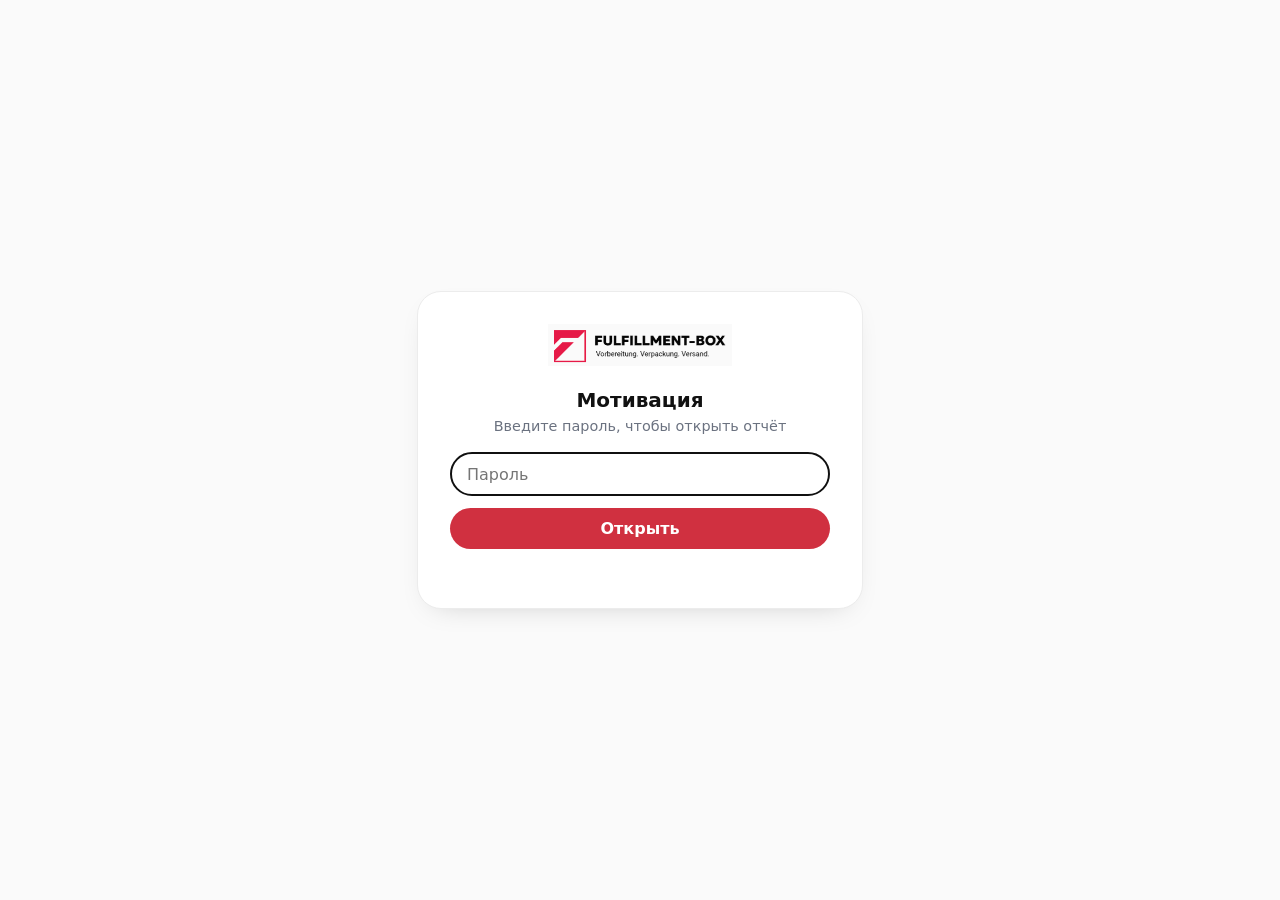
<file: motivation.html>
<!doctype html><html lang="ru"><head><meta charset="utf-8"><meta name="viewport" content="width=device-width,initial-scale=1"><meta name="robots" content="noindex"><title>Мотивация</title>
<style>html,body{margin:0;height:100%;background:#fafafa;font-family:Inter,system-ui,-apple-system,"Segoe UI",sans-serif;color:#111}
.w{min-height:100%;display:flex;align-items:center;justify-content:center;padding:16px;box-sizing:border-box}
.c{background:#fff;border:1px solid #ececec;border-radius:24px;box-shadow:0 10px 30px -18px rgba(0,0,0,.25);padding:32px;max-width:380px;width:100%;text-align:center}
img{height:42px;mix-blend-mode:multiply}h1{font-size:1.25rem;margin:18px 0 6px}p{color:#6b7280;font-size:.9rem;margin:0 0 18px}
input{width:100%;box-sizing:border-box;font:inherit;padding:.7rem 1rem;border:1px solid #e3e3e3;border-radius:999px;margin-bottom:12px}
button{width:100%;font:inherit;font-weight:600;padding:.7rem 1rem;border:0;border-radius:999px;background:#d03040;color:#fff;cursor:pointer}
.e{color:#b3261e;font-size:.85rem;min-height:1.2em;margin-top:10px}</style></head><body>
<div class="w"><form class="c" id="f"><img alt="Fulfillment-Box" src="[data-uri]"><h1>Мотивация</h1><p>Введите пароль, чтобы открыть отчёт</p>
<input id="p" type="password" autocomplete="current-password" placeholder="Пароль" autofocus><button type="submit">Открыть</button><div class="e" id="e"></div></form></div>
<script>
const ENT=[["Y9snEPU0rUC0TKy7jbRQZQ==", "5rDQ/EhDVL1eZLlx", "f09DmWskvw/kACfLkU+OI8wPh7Dt+oTOY4mmkPKT6DqhOLP+nOiuFCxYkJ6LBKf1MJqLIY3gOdIOXiyWUQPuEt8AatFgoHB0AlT98s9TblE9zdKd4gFDI6O7ZlQl6ney3xfmNyXW+Mke5UF4gR0QyhTfU0lShXrXn5fY6VUKJPhP7MW4KDU/UIcmwLzFg6vH9+g5a93WlQ8OCl0HhsJjiqTogISVikjsJeRhB70TizBCMB+LwnsilTrNZZe2lK7YpSzQUfe4SdM4Q0WWJg0sUYcEub3acdD/mUEUrct/X4KCagT/DBGiwGVKAWJeKJRV9W2LvBYEZ/B+ef+f1L8whFz/ev7AVVbuWXGC7ZG1IN/JBhe8A7ly9Qq2gloeghA5NhRDNqezY7LEGsUNU7bfmgBqE1F1lTHyLHOyrbdsNXKLRySbNWNRr9yKdklx1XORH6CSZGcFz4PwVDFveur0JXnHGh8jYvhvs1FvYs/iXIw7H8rI1QwFF4zd3CaD5GWLa3EwKYrjM3icuCOGb/K5ilUJzIa1VlpBGytZ5VZr+WvZWlsK3atL5hx19a3sQJLZU55GqTOIJjuhZaeCXQuSiLnHJDFpyfZGeqt1J6WrLQ1X3GIIYinAdcu+7CSFcbkKamro5SKGMX98b/oXZ6IQuW/K0mbAVuzDy7t35pakjTg8UPv/Gn33CbK480eLOFSnI5eo32BeCf/2cF0fYaNx4U5i8YxKXFKydiyNETTx0gfpMgqI2UGV965VZwfeIsBI2HH7mNq/WpKyQXkkULv1YltsmF8mWARKYOL2k7EMzB6WnSu8O9LUfgpslAx96iqv3X7fM23R8dzPN4iIXAKiXDI/O8PqwNN09LDGCk58PWjLz55h9Ys6jpOZCYR8LGrf3ZlJyZiufNp4BbAgiFkxFPvVRHRE4pRTU7msSVIuGraTnnQ4GMeG/9g6V6HjHo3uDZYMaZ//CEUoiNR9zyC0rFNYNiBWnbNZj9f0FoHUkVADMrLesT9XFyyPtV8lP/eIu7D93Ja3JEQ6ZwqZZyu3myDIt14wDVOP9stbN1lQBDZ2ld7QnVn2M9rxTyfGMYOBsImyOqrkHWghufA2DuUHIS+FpVBnuCBScFEGKuAwLXqo9ZC1xWa43J38OvHqsNdQA+V5eg+tdfSq/60ymIPMEGf9pxA1t047zj9TZXKOKckJRfKJkj0BEKre0ErxLobNw1fL5TkYeweDxFkZO9F9quIKAqv2MF7R0B7lshnRc2oPyi3avXeemrmW4I40c+5jbyz9eOaacgsOXKyh8Wpo1tZxndvEtlQoSFdta75i2LkvuR0dCJ6pzp7Eqm7RSrmJ0BhYtWnX9SJIDJb/e9/0ylRoz8jOpdWooEde2PHmR4IyY7vCT7k9aIoLXa2D06ELumKiWav+thRK4WSHAWkYE/TlBKrAEKySSWXtcLsQr9Yop0A0AvXiEkcSXxoM+ku3i3ZhGttFZXmSWz9gd7oP2zWgX2lLpUzjhBTvHonMZfK70dKJ3GbnuLwWXBB1ItzYiUrPupFB6uFBOzU6zuoGMsULx0NM4foPRQKdSjoWu7AIEPKGoBfMjbl0QrAO/vsDHsF2p6fKvq96ffYThFWecVrENkJDjU16H5/OUWtBOQ2a/hEf+vsROtRH0p1s5P8hqNiUAcCf9uusLmJ/ByWjS7QHNRdRSoK5TX+Hna2Vlxg4R09CKxDKnPlz6GKIMuXXUHw6q266qPEimCbv5QXb5fHnL2qy+g4VuWjR4n7z0THTH3J6g+B0OgcctLOLYc65/7UgaJEYI7g6CpLNANiWUhHfwhbmDY5H9AEjiLSxpgfaAeY5eKh3r7SyJvTUvyQ5AbDEef/kbUfMvSMYw4eOzFiqs23PDyeJ7dshR2t9EKMd6TiGrKBqpa+M5dy3TnGN+UFlV6qCiHaXcT49MfBqxTxbN3oQAIrJSN6iMyqzMWFLwO6iEDTuBIEVddhQLUK6FrPjDELv6TVRRjN1sEWEUf+4svU3mgMR+9HiUkGpLZVB/2snB3NUCcAYzRo5/7keB8bqSkcArux68Q8R8R4C+MO81QLBHGtp8o/pXnQReos+AnAJcRAnBead6dU9NoJZCghdnSCQdKMUy6pfLw3HikXJ3fa6QM/W0KkDZbkdprwZccL3WAdT9Vvn8iQtU6v9GBtH+HXxQlLAW0ImWzNoAfH9NAlFJ3TzjtRvpoS0KJ/4Oj3dNPiS3Y/UulG++1/ShrUVAJhMmhrF/U4nHV8FZfpZ3Je2P9Yu1acNa1j8x5xAjcihaB8KCdptGKz9mjClqZP7COH5+LY0qhzUxQ4rpdMfa/Ftm0Iyiypc4H1xeYT5hX3pc5YHc4dDA6upTQ1gQhchYygeIBGKSW8Y74ZBKAiNFHY+ZrFd3/4GTOoKy/eEyoKJ4BIhlxaMDeWkwZQlI8xUV2TQVYNVfuc3TKFuhrZJd1U86CfMvWXZyqL8I4VFEeMGS9/DfKfP4eodg5k4dKJFwJrbBeOzSb9M2mUx8LaIteZQvJsUjBDBAHSSCLiclxWyRerXwTtbCD20HHywA/yttfIWp/0ajf+usX52Nrn7HkJPixqJa3x/H5Ce+dLPxRo7u0ZMKFC1sqW9lho1ecYXkrrPUdYtl3SRRYFEfHcmzaUrKbvYgiOmqATOjLy02YA6j/I7TIzb0j8B1NgP8gNjYQk3qCFYpLIwElSlFCI2oCEO8CTwU8dZmbGx2Esq7/A5TSo/NdCSy0c8Qh2Kd4d+b2/[base64]/8E5AWMtV3bqhC2ERWJiM3L2IXraSlsPTEEgG2fmoch4LCDnWRWTJCWHWKQFqggYCkA1Ii57/67JWY+HccXor5fEIE5I36lJ2LFCehO1hkIhnSXOjyrIRsDlBNZmifhhkpCuN997ynxGMUUgKh1Wr0bO0iIiQHYe3v8NtKqJQhtwPFefUqXpSfd61Z8ngs8MjhRvcSMI1qEHK4IcuCcf88HtzsLK7i7R/ZYZL6LjA+j7L8fQmeTEYToI8w0VYfJBQ6XryTj4miA9mKY5ylhJ/zgnKfxTPHGQPHzUnEsJl5k2s265V3wftm0U0iKD/e+xezApr6lj9yF/D6Rc5L0Gu79zwRUJ9jHkP7Xfa/+oNycnIkHE/rwNG2qChXzVPPwYyLwHD9q/yfLXTtcz2qoXSeBHN62hnz4V+rHBzNNGFTlSBkl2T10GQ7KcXEelysLRLjPKN5Hh0gEDcNzA0GmM9tSnhVfgm9U9YrWrC6UUJvejMWY3NmFE6uBVzncK4nSU6BZLA+Uwmbvepk6Ryp6pyYiGdu+M6PCXdOjUYbKCsDef8oDM+35c/y7JzPgux7JyYErmWhsZFa6E1W9+eihC0DuZwfK3TCItxvTApxM+sGPyIF/A1XXseu1DXQwrYe7ZwLpjgZLg3p1yfBzCZCJEY/54I7X8HbO4IXfaZNZLERrZI/T6BpXgsachJBICxJLPve+R7Fn8Juj9VM4/i5OQNJoetmoMx/2Lxp/osbm/FnTiIit6uk1KK2UEESgkbh4Tzv2MIXIlU+kELB8g2PGmqHgHojO0rLi/+WuZQ+8kbwdVp/4duVlRA7X/iRn3nyC/wDjUFFEijG7n2Cnm4TevVR9CCnaB/[base64]/FuvGYquuVXkVu/jpg2rAU/krDyoJpPN/LSku7367PkrUTXdyCC7tU8Ojlik1xIxl4JC84vDvgJgZbWeqj1sP9uTF/9wRlzrG+UjTe+389Z8c850Ws63ghmO0NG5rFonbNPu9aFIyQ8rD5sOjMux84od4OV8OX+20gX2RFAWw46mjDOHiJ1iLeiG5BTBpdzDO9+ikJn2JrsCBc4jyNwMLuTVYfFPk3CEqQc2/q4MSERu2+dNiQ7xruKWweXaxNxjahc1ADTi/t/hZBthkU2me0F5GAd7AQoWPvG6/sb2DH74lLNHlVVWz8PQVHujZIliDuGgzE9IsqBMdyuj8wZWhJiloimjKvN0Sqp16SY4lAZhk5kw3u2062BwAPTGsQJCxMpjyZI5XyqmZ9pvdM07c0cLEYeL7e0YkBamQ9qUGcQfWUGy8Ug8kP8+sN1R3/9i0P5ORiTwwE4hDahL0cYSO9yGUVB6aRVFHBXO4AnJU/AI0mqaJHXkI+6SOUeXc1eG9Ih4iMxqvNhXkbFs+uNuOovQpqD7j3GvNTdVoKKuIF7Hnuheq84Jm2Xb1oxm4eAR82kk/nQrNHSLlUBt1ab9px+EtXvIeSFHBCrtk2sBQkkBy+/tOp5oLPB5UtgHkNjseF7fixmnUpIOp8h66S8NYSDeTCwGU3K1J/ejvHZc/g5EzbAEMj1jr6a70WRpUHWpV/mpGZvlQhsVTa81lVJhG8o7ve2cqh5/qv7fInHAPlhs7QynEU/3CDoLDrkHJM14Fdc959xUhZb1qTh6nn42GDyBWN+fhOrS+/PetMfg2UVUFj7sYWqe/Rvnx8BHy/LuFCJQugqgGnjaBJBQtNnLn0t7nTqkn/DKDeMz9M+4Drq2qxk5ICtDKffG8+KX4DbVxllm9Bvhlplq75k1p4epKeK61j9d3WpR2F2A98joqWwC/MfRvVuKdEyeMMWDfevq3QneBsHFKh5UXTdVoCb/[base64]/cS1d0ZKlp25l61bJIdbrNx5e92hTOBM9cld7W/H1NlE0Wzv0kyR8cjweL0YreiI1QG7dClvYGzeukP2C2KOMEgFEJGMnOUb3zQ90Pi2bvV+He+aeDyddENAGSoZAmjIW2ieBAJuCTdOKEvoiBIAWlqNJym/schBRoi4Ke9CA5m3NckHPD5/ELPsFeiHxs74MCAmowf1/[base64]/mp/rbcnt/rUWoPYLD6yIpQO0Qrvw0XsVcbZ4IXe0TM7aV89NtpD91XIUdqjrsB4ibrX6fjQPfyrfbfNlM6Ja5G8KKBMdSz7Kt9fivq4SyyTGtd3QAGu4r4gbodDDm2kAceHNnn5OtTzdVKk24oortTTweJZ+9Xde8yI7QsLagmn8wfkf79SJEt0m0RCixX6ZIiuWUaxMAb/JP/ZF2ARc5+TDrhBbz4SB6rjdB/2NO5w4B9vv9vqf0LIYfobWxwkd/+h8szRArwzt4jS889AR05X/eJ13FIL2SlBMUorFgLeM8eTwJA897oHFowZEQlU5tP3J0cYHhVpdSfKgJEzmETyyc34QGWsM3Gp+BmPEkxOcNr6RHB853IzEStTz/Z3S3Ump0aQXp8VAxujde4W3yFfILhYyXL33Igc6Y/HAnuPfrbMFStbnFAkZ4B48Pg8sqwKStkhzA0JARh0iIYRy93sXavbj45g2FV35yPxn60AIuqmZ5ZHGXP9B/El4L0qiLblyHM6lh/YyAqlRGW2WtseZXTFdU1hmGhx/F9DLPjYqbobATFyGUiYucC7YjnA3u5aeNVChCx3kzE5cyQ4qhcnQAZN0JNcDpPdais4aneXBRbsB4kt3aaFk7+2ggn8hcmd63/RLa19e6sODgaD4h1q2pTxzXxshKk1RZRRjo8rb3tx67Ld4S3Dar64x9l+ORTx/2yWCfd+gXLKD72rcpekOK8RrJYMhztqWvGWl08jPU3PnBRCDdiJqaRg+02m/iuWC6ZMq8BRTXBH6hvpb0hv2sVKYgqBu4+z/JJ3vVm17D21ptg4iLVamY8GRuH98ibm8pBs58LT/OMhc7g/wVGAK35TnfXzTD6C3/5ldUtnPOn7OXW5pzr2H/Hm+1TjV7ONbu0OduZ82Txf+6PGi89Q13Myt0pCJTqrFtd+wLQZRA1FMDlLOX+EQWlQaYnWJXmzStqn9L0BRf09cmArsai1Te9M1hC3axnrnf8j3YPSdvlx6EtceryYKNJ/OCZ7ao2LjVIIURpKqREI+4NoHim8lbcrvRC6skClwAr6j2SQAVSduQkvvXpW7erfezB8ke1HIghhLk0V4R7bVic7QKBA68uNh16MBfkj/26Z04VjY6k/RNanfZ5wNmBAWvNmCf1yJhDnmNCAQSEZJrVzj9dcwE4jRtUR1VaS7xuyq0zOGAPQ9e2gmDIrKq1qkbGQxRwVYtZXPnAg3fNNQogyF6AsGxMT21gIz6D+kMMS1sOUae4PgE/h2gjqaNUxLu+ml+Y6mDHHAazCQAVaHEOz7foeC0XMocsS65fCt6LRdVcwkvXdttVFgPgwA8GY1dPGuWtmo+qeQaimuwlGgiB2Vf782NZLCyFU/iSt4zpFb1ikqPG9BHLtv4sEmoQGJ6IIdGtEJJQD5qdd/SJiv1xg9Iiv4j3FtKutG0KDNGlfUqbs036YrrferUsp9+FqOYcRAfevaooCSJYd6CAkFI2CDfk1AdpJ0bsDqPEHa46d6Itw+DdlX3jFPITqqOsJKWPnpQc2Z4OMU/[base64]/X9Jy0gp9QjIuVhTEk3Fgm4sfODaqWd6fRJXKe8DB2rnTe/rV8rGcg6XeO/jQLnLCg6LR2y2fhpmukS1MFDIQs7iZWoAZicmW+r6zHMwAgYkBUmVyyI9h2Rep/06IYJZqKv7ljeJlqqwR2hY8P3IiwkG9LfNkKVuIAyqxhZm2qRM+7xDOsr07uRx/1y1nm9V4343PBVg8WW/4NN5H2pi/j017fOIo6ss/[base64]/ovQz2EY791scJqKZrVhTbDX0cn/9N6Z9rt/RrPAGMthEBdh8AJMVts9WLZfARZJl5SFEQ7e3Oj0ajPlf6l2ztKo1tN4Frrkrv+wotI4ZmTj6323EvCsmXx9XFmADzF2jwSlVPnV+Jlwu90598kDy23TrDy0WvQbAlRRElsrI1ojZd/GqAo0yVTZRbxUYdjlU1gtuJ36Wa025LfOE2QKO5wJZ2YPpWY7y9dWaGrI87T9AYp1fXaR+NMXeUH94RQI7guBR/R3LfLW/Z0uaAdXlg8/3pfAmTr6+o40yfyRHVwRnuYmlKq3k+ygPKsRoeFdynov0EEgQOPG33gfOO8ptWILGckA6lJGaZoaEBz5LjyRF1ZGrRE4+01GbFiUmrIM3UbJEJ23cuEpTxsLnTnvFstaXf3ENXddAFV+RATMwcbiCTExqMmeJRHwAuSA4EWENeLW5MxiZ9vFl5CoeBeDnNtHvKD/[base64]/6lMdoMkjv56aPeUQHksZHengoa0F6aaPZPKp4qfl3jSehGupfrmWu3dNMzQ10AXHQe7KG6gMHvi4ZOr0dMELLCDwuXxBcdFLG22CcfGSO7/+5sAwPB6tJgVcSTp+nqxtChw/JpxGlA1cOqSqA8LS99bGZ+4EAYHkYk+vcy8utfPYXQBo6fd7ePmpAZN8fvcr/QwRMSw1qNWWafVURSE/HqFMCdmrIx5LXrsZzDQpSO0SgsbIIDG4uJM2ePBUzCbVmP6c7M/tSHzIQq/BTTYG43soJIZdd8Ovvue8GvkW4dqpT9OVUxBx6n48G0m6X8z343h3+sCDNHq/ulv3atQLmsKHkilPVzqqv9ppCdITVc5to7T9QZKsd00X240DrucXr/Tqiue+qMMFDYilWTd9lCcfGfmeqOlCrGdJ8BLP6ZH6eW4Y9l8Cdk1Vch82M+aYmqDerlVmIj/UednSJMiVLepjpiRTg3hfbPEfpLR9z5CJ7SCnjXWyxjA2xmur6QKTitvxA3weNXkkGfYRkYr6rnzldu9AYV8pHE+v7SAW1HI6yffZW5F1BKa+3+FjAlarn0fNU+j1famWc/7kauF0t181kHCKv3L30IuYdF2Xy6nWsXKZymf7q5eXPZdL14+BiTikcYlfDD8itAwwjXP8GzLxwxyWU8K7XuxyByl6aqMKDN/SG0zhh4U4T+i3ejqhgPsKV5Ox8BnggVdQ//ZUGP13MqQGRsdWxH4rKGgFna1vafrhJK7UsL8Y5N1SQ9UJqa1scIkRvSYPH8HQrZlQ8/zRCr4roFSjFRqIqKAOo3gmngmfE3FxQWD0xKU6Dy95coLfIeuV5LSC2RkxRdQL45E4G6lX8Z3taGkoWYXcbaInxc4V4bNx2IVDcw4VUe5JYj5RDPUhIdNqrNzIGICG4DoTxr+Su1lKJKW6Mj8VurT4N4eVJLjNJ57/mvfs6nEDOsePjYrZ9omCH4pzkXEDvNZcKHTPZwE1ilSxRLkIpboiT0FspCD0PNqfQ36RrdqrSX1U2OVFeAgfNlxxekpAg3cyt9X/wNqlzanh5wV1JsPIpdmG5tijCXLfOlD84GcsCQx+vPiGsvVyIYhpzRAoj+zX18DHoyTLFaDenMTwGSwx625xr7PYfcAIh/OimuMQtO6WoLjGbzd+gJuw2OOhucPDmTsPGUyLiRoGdzgJbxoJ2pg5vCii5uX0/gkyYz3D0FrmTmId6D6pwGIEJcqq9hotxIwAQq9xU7C5ttEgf0359vf/12MyuZ9+77ofiHNOo/hs0o0k+p+dVUVmwccIypbXEoIx1ikRWQbWRJ8XCcV/DOFv4yS5/qEbNuPdG9V9pjR2Y+wLDgrFzLY9I1C/wh3VoJt/De/CpGk5kAYyJZMQXL0nbxW7P/XXoZ3ZyMpS/55Cls8kD9dcKraOm6a0z7tL9qZxSi/U0CIF3Cgvt3kqOqNnp48GB8gqzInGxUXHPkeU1FyEqvFFqGvDOKTsssxuYniX7AryfWeuIdj4LtHZxSJwIAS5D4AE4RlCX/6+wBNAw9zZyTw3G8Nks04Pi+TY8KBAvuTCVTogcyg5CQyD9568uh/ELzz5pWFaI0im6AGYSrZY7OF7BZU="], ["Ry2gfCGq3kXmIpgo2JKn8w==", "WGumNWeV3Gb3nRGB", "jNGza/Vx6LnsIQ7+SbRZGNZ/HL0fc3k2qWqAxW55wuKbdzbqa8YIU43bWTFF/g+UGuDsn8hV0o3Kdep3HjdARSLFhuhSOzsAtfLZX33PR66eV48FV3AOwSJU0IAYcA8WYh9gICbOMlAMmwoDEyBKwYP9xiXhKQoEu75nBIuNHbEAVmkbvNIsSsvUB7On1l9il6bC/RVD2pmeeMFKXiSioay8+Zs59JctbKioWR5z8LypBSJvaSHquvY45KbCETF/zIOCdNYGoPREzizydo/ASuRSHNSWh0H/zOph2fM8BIpjfKGC+UDAL2RDBxFF+VhjQZfnd5YsNEpcPK66rKvz8GUQRGEOzlANKitvKJMxagn3Qv9Eo9xaqI8L+BKXHc7dU3DVtxm3ZRs+OSndo6cO0kATKZslol0GMwMrPYVJ//iyj39tb3CcKtZIocFAYflNMeTT3BXWL8Mo1hvMQjm5JG7Mjd8tppGeE9WkcFX0X0MO6F5IjJO6xDvoDfaRh3dj4gleZ+j1joRAcfODKNGsQO/YTJgF/vhj/kAFs1HejhUoP0nowDt6QstXrswmnp6Zmow/7otx2csfhO+zKPgWjjkB9qPTttR21LFFWVc/b9wSRNBsOpSDVVr2cGpAjc/2YJnDN8x32RdFrBXM45py8GPYZoiHLHuqfEtgZMm42nSrulUb5S8R0/Tca39P0MzUAnxqVvvSrUHByMR/f0DtBff9jM6Jj200GihXMldh3RiuAQnhyb001hTm0BBnK9SOeV8EvmHDBkYRtohaviOUhEwMaCmFzUDBt1azXiImz9367FXRVLLKAiNL2s5G3Nt3KM/fs23/xhGgsxffhHD+FDFBC1n2ZC2/DLpsQfdniZncEXpw5jv0kLfk70qi8F32RdiRiHOys/qWM7N5z5gtMoAajTe9ZQt9scu8AmXEalYdAP4GxBcUJdGcwm89YAn4iPtixA4b1tG6HBqnilnCDjdfSvz26+Tu0H6hG5/1DDKnbDxFxS6+PVKFWj2GCp+ksK+a188EZRb1jVh9pQc8qCKJJvr0CJ/u7oDvFSYs0FQRxwvvTjraksG4nNpcnyLGY97THNt055doMtoKGGKZr3VkL8WrzK5fdTnGHNrhCXNtgETfN/SogZ6E9H9y5UceTvREjhmLgQDxauWzUVphGgIJlh0J5/jl1vdQjoqB4A5kh3IppF34/5o0ri9g4j/pev+0pj61/YjL8NAmqzx/C06G+FoDl/[base64]/I4NpXomgdTp+Mmf45eIi+18ygbapn5sPFhdb8VL/xIGCYBucwl+y8hpzCRhybuLQcELbOt4+oMdOnkDL7pEIhxnwrHERLceN70tkJiGGsMK7MzcS/s/5clU2l10oWdEUbRCq7XsMgiiPwWpLpL+N+fQWYf6aaZml47nWPEVsijIT+DCVDjRULQiOa7Ts4V1//Wc2HN6/SfAbM7pvlPkluVlk1168vbVhgSLSIWcUAgMWk6vTjapAcvvukBhuuP1hZRKFRLJUjbEfTcWVJbbJsU1g3dXvTYM+Kbjxpzs21IV8A6VGI8o5LaO4d7OWKAGaSPx8wSTGBqxbV7zp8Kfvp5zTkJd0wAphja7R4uitgc3R19NprkFwl2ZPKde2wHd/[base64]/ODM0dwugTLmjqaW8e7LomyGvkucauaNSdzUsCYnV1vQ6lTiZrRaR3CnKTDIyVkW7WGqdkNzU+JGhwKluX+cQLTG+Hvyl+UKedu4rNxSPLNiCxfnPKLmTqzQ/V3U8vAgrXeH29Ts6HrFl1QXM3TKGDG18AHOkkv+My4YcQiH2vo/Cg8IdM3bKlFwhgXRPIaJERjOb5wEts4W8/c+jmdR/LA4Ccd1c4t18DVlL5AyylfLa9j843yD1gxTmZ3tDD34KWGtY3nWBMCHVLOJu2wsn5/[base64]/[base64]/QmUgJeZjPApOa6fF82tm8IOTVjIrVMAoHJT51s+ctVmsyztISIl8mRyzDSAhWBHRRsUJ8Ze3YhKqUu3qMfTDXAujcnTkbVl+FTcwvlQkz8WP4w+ltzeVBSeyFKY2Y3Yr0a9klGa38vccDZ6vlKZN3uyyt1Wi0TYfWkBHhhdM2lVkHgSscH1/Oq8+7XyERlpL5puyrG0P2hjwckrrgjGnhW5MRTkIRJ+DLjg3KMeEC00jq7DRN9uflsG+IEKIU7PwcbpvvCpascnchqwjr2+A6XrP+LqByKqOrwmCejh5dui8EcdedyBxNfIQa3lNA0jGkzjFglN6QErTLLcfRoPYwO7cXkMU/eRxmirHwJSoZ1lE+2RBm6B1+MVk5KYCvitsDg4YlGxFUT4x60c407RYDU4NgF/A/u218xTC5nGopVruiDRmxuK/yPdv2LF94PuhNKdVqlTM9/fSOopeCToBKF/[base64]/cB80kxEB8AY0cYiGXyknXu1WTmOdWHwOYO8cSbqLgE4pJPMWePPcrEJidSdacxo4NZi/EPQfoYPe1BZW1iDMMnvoikdIwdUr+ugkpmqiMowYkXarZ0Cfg3N5kNMiuOL9t/XJhRzA8eL/Iy1+80f7FXdBrA1AmDTUk88RGDUzvKASE8HGJRCfZfAhzDYJfN5+8PcxWcWtXJVyNEvkNlcArSBbiRLk8Q5B7t0XxJehGiybuH5Y+k5BkGZg4q+CosSAm72xobL2SP0/y+1py8e21Pd1Br7jZ8FjKufXJvsnfLpDrc7AtPWT/RhXD/Hm31qBPmm8rPQh8j3NIiazv6YuCpmAeIUUSEXsUrGCKueEx+XRGFwwX3pin68Dpn+XIuLQDSgQogjhV/4gHBpFx1aXufk711+Eg9PDzaCFzoJwDwdUeH3WUbaUjD2aBNFruOHqcn2R5Vt0kWXYrGkbtRJjewb7DfPffMcmAGpehpLjaIsBtp61s5zlFkGqffBLV9D/tlh7wE5OADTWNzXzb6a+wmU5NkzCGrFO/nBrjPvYBTs3u+1ZdtcBP7pup1DNe++a37wCEgNbwXBJeU6xJi3QCdb7C/6VCeJc6QG6EP01j6oDWo20xtVGf+9ngs5TOvrjpocQHNSaXo7TTVA0xIeyOvMECKaViAqwlA8hJNMQwv4Li4Dph0o6MrUoIKB81vDXf9GB2oEgn1X3gUnNNNqgIXvuMEmJFIKkVz8eZhgRjpchuhdbxYS9afG+Z/s4LGbieoqu0MkYcf2/jSOk7+j8SzfEDH0Wahn2tCU3ULtZMr+x0zvUHxOik+H6EpFat7qZT/DU+5cKi1QDiW1N1IXNf2Nv5/4HUolpO2YcFqb9gJlldhFr2xZuAWnoQ0L8l2Lae21zHLzEW8QHmv6qX4G+xh6cjfhc+mqahfk+dx31AvXTwX9orZBQuCBU55f4C72i4rMe6EPVQg8hSqkVm+AcmKJmP9lQxbHe5lBXrANnAFk/ksW9vEvWH72OKcXBwrWFXsr1+M6qwYxy+8PXf7R2CRJM118DVhNtut9negkZqyB1C/jB83DCqocIFwYhQFnFBW9B2WPF0n3vKHQdYA/kn3FnOBDGhxbHte3UHTKU23lr/CXjdUG6z3tr/am6aQ66cI5A/wcF8SrU9XFi4QF151Bft1k05g63NWJoRzzz3HiXGbovjvhXuUTOAY3WLH0WT56utl3Y5zrIXmko6EFjaxyHapQ4wli/ovnJfVFJJQQXuFhfyz1ng/HwktIyTfJKK2FhkPP8U0oOy1PZCJrKB/af1IAdtYtr13bi0c/gLdcuvzk5JcFOUSwQOprk7MBkkv0B4hb6WJgKOvn6wzbE2HFC4kpqnUs4L2rVQfLE3DBWp9EEaJn4vylOP4c1TvB6KmYxuUZyfn5Yq460efhC/7JJ1XNtjsE9Z85APCY1EvHL9AEK8HTWt+ATK2sbAm8oxQTIfMltZ1SrYKsXYks1cPFIEpUJvjCk7xhLfJTOZHNcefhLPsM15bAURmqCBTqYFMUsdsdcNENbkPQy7e/ZVZ5KFYHtBbQjBTeid9vX+cePPghUc1GlcqnhSpqr0BY217rcrqSM8pUT7GjQblB0/FOs/4+5LkfvzehyPXQk3lK7BYtwGHWg3DehTjDcYs8sjhxSNhp4UTozEhJPszYbypxSMzwy4XJDzLakc2FBCFi93yMie7580dmPe9zn3b0Y/DJGLPdVgPaGzbuZyh0mZ6tyiBfg26fqX/WlQCwHA46ctTYQJmc1f+72K1pBOOx9vqPiOgMB8d2BAdi/V0J+zg443HHblA/pX0VRkBI3Sr5y8ivFOiblJoZAy0ANSuThLmGcVU03EgUYAtsrlNn4p9qSCih0/hI8/6G0NPStK1xWVGxn/llbC37EAGCC/trr4O8DyBvf37lvYTOOn0KzZ90lMpUZif6bc+eagyvybn+KabsFZblzO7INCppA2fwIDv79laehWPeBj0Za64FMcZcvjue9pXu15hzEdjwZbyUEQLFVcxKD4BoflQnQe/ctfuM27EPeg7aicCerZ0/938hvV5dWvqfdRWuFjWwgANIBxuWwMIx5uIYlQhH3lIsh71vD+A+isepz+Bkcd9wtSI0Xtae5o9fDZyToZWz3FCK6Mxs3v8tG8br9wcddax4WwftM7nuRGvGNWk5DS5kXLojfQkQGBjaK3XECKJ++NLmwlExzttqPJayQejaUmMDV/H6UjUqjU4X9yiRe+30/Lz2ks1oqECMj5+YpsYFkCwu5MFjrDdQfy8NJaX/Zx/yUWvWYVpuY31Bp25JTXOOsOVZp9oge6zAPn7wuKwp88rsn4gLo/pIUS9nZzQncWeNsIOU0/h8qKSb2pfqVI/Ge2TuwzEl8qJYY+bjqG7+Cg8VWBeN4F7nMk9Ngy225UM1VfDV9HZH0BwzRr++6zwFrhELWzGTdBvtyrlV/IMlQf7exPOQn7qdws9u3j80zaDv60rjVdx4AUZKS0iDb+XrcqjLrizFZ1kwIQMvrvDjC9dXTgX3ipjoIEzDyyvePiJQ8Z9+CqOH24gYQA2SVEhXuknYCQj70JFjInKHqaA5Ji9BA+9LYt6Gr/uCJnk0izvy26W/I4MCsU9iEvXOSEXPmvtX7PoZDAzM19jTtgydPl2lkEYoSU5Cp0TWPR9iXSZF5mftv/lLoak7yavPl6RBKcHNSXoGziQ+Fq0XKbSb2M1zl+AACfJSgUAymL0YS4muLm+81jPkAzA6p3y8kpiEWpWmYyxRQLIOHNdUZfffy1TjQHvmxjfGRhkLNigJqOCaFNNN1Jrch/mroorgLbOiwAOV7TYl3ZR6/NPSW23p5d6BMAz+I4cQVoPx9ItfMl1r3QgZWYVvZUkqqSARtnNy6pWpsrxXwVoWTnYgyJElhXJEb0Bcfo3wro5mebMbLSDl66WuV8aRtasuRl8xwJTr+e0HvCx6ydbJczDId3ULeVvsmUSwI4HsUHhfsaDJ5P1mQzR/w44bysmL13GaSg3CR0vvTdIEV+Z0AfSpVbA1zNwGZFa5LWdUed83TU75Xh32mkB0PuNvHzHnB5u4tdaPsrFIiZYoERrfiaSCxgX3xAG1kvzUiBnv0Q/sgXmjbq2B+LyQlsJ5s4STIZGHeOzPl9lpE8NDFRrEIn56KmTRJMKDv5xprMnglL6w8ZBBOOTQ4wB5Gkc+qkXhSxBWffe9xbpt6K4ttfq4IT+Z43xAMuqqtK/VaJj3UUBvXpt5KoZopwFzfZEV39rVHyxtE64thlLlSu6lnwWQfxbq1+eFKOV+J58sa4qo+hvMRf2qtMP54t/o8MXqfSIjA6pYWw07yQwRHIaraXqXBgrLcG85ecan+m8XTaJZIBqBlzMHeWAJneyu1UzHIVxvLr1xQmu3PvB3Q0xPERUgXRoAfuPhOQ2OGOudtYG8qzOMkEHOkd7svSiYHeqjAlPbUxQsZ2K3qFGRkTSus8QNTwCVE5IX/cI1/YoVa8Gd6fG6YXwZCgR/kebr/W+T8Rqvd+W7dzXwCBae45Vuu0JRG421nMnU5IuaYl7cz3CAw+pJo35KwWiCJRqK56/AFe+kLQehya5bD2fI25PY+efQdwOWCBXkJDiyaQxtQcAPuHtN7YpahGkE3CP4YM6hk1AfGum+kX2Hb+jzHHAJ3G9jgqkRmby07OmSGK1eK50ZNvfdnK0EcGvHFLZ4j3bSiF8lrh1NRBM5i18PtLZHnPH32quQKmDlH6zRscfFjn2tExSU3P/Hz8i2jIXz5ylP640+1lgt0uGRXHcLzVk8OXw3yp2R8xnLkNWLe+6xxc5R6c0VxV2S00/JJ1qYE0t2gqKslxMK8FDT1E3t6D4OZYDJvrkGLDw3kf2/xvGmCdzw+av0AqjiJamb2nsaxcypH5Nmiz6uGXOX2/TsC4zva88C3Q2+GxqGP/9kMONOYgxaR/AC0cdEc7d82UQKI6bnbt8KkZglhePRj1PE8Xlipdd7u8KcdaX21otcu6TSta7cyZ1zVeVr6WXEvOqH9YXJZDOTjaGuOXlzW2IFVtuqp+kEkRw4PoIiXh37FN2mhJ0Zdl3xNw8SYGKabU6d+MquUaQakJYq7muvR/agSelfxU6yizX5zJV5vVyscGC0vv3Jio9zx6j1h3D+AXSAliltk9cqxKocMq2bOtr6/vE4UraHEt3jHJTESPOG8nR8YQl4hvJ4kLCwEDKyl/v8VVBje4vPK1DwQlUqpUyPZ2uxQl22Z66Bm/rWcC1latuhqPttQwKBhcC4VippEqbgHXSjwc5mcGkGxoLD0lqHfyr2Sk7+nF/G3MU5am9ZbuAvu5nkQak4piC4k2MDs2gPz3rfNM8c0xmrQzIk7CdHPqsPbkp3OIrfJoVUYNoF5yFgkC91hF/sftXzKOWGh3GW/SSjkKTvKGu2Pb02wWkauxPelRdmrGAmYhgOkctyJkNnz5urEspzW6JGqaAKyqRQjktSFNoLTUMj26wfA2d8TqdJxWLy96tnvhC9TZ/6yBTvxmE9pFx4JqAs1nKAn7cgMSy/KCmdkXSmGCXLKSJPc14ZHkwUJbiz+F0adYzVpYubIkkO94/8Glrf+bd8Ll+ZyNSsXEopNS4u6+JAN91Q1PqoB2Fy/2skdqQ5Zku/j6LhAPmmq5J20DLCwLsSuQybBs8imfcWwBup2EpJgdR3m7AKiYDmL/EQkb2VsH7WjCZfK+4xiixBwQxUwUig5mRv/N1vhwkYtnpFRBmdVm5bGic1bXsYEmiEsuIu3EFnwBLaNIqYh54FhGzvJQ+x6CbnfNiJ2ovqUsOz8wSz9cY8BbANADz142214LRDzR8Msbzv7bHXSEdy6fMutnatTAbW7Zs0FICKJ6QytQ7Vhya7Jm+6ZrFUg9n3Wte/E+9t+Jxxf4I0+xDTWz8wYODt76wC09RUIBT0I2R3aS7TECaGuLhPS/F7xKabkDak7miHcbHK4HPefQrwZ473jAKnwh0t1byrGmpElPMgI9NlPl2HS0E4aTD/iD8GHnkXUY0Wnr5FjDMC5+t/oBpDIaj6E3rZDE6rwEbuI7hqPpzgublUSn0tCmpOoPP1BcJLjxo3ByCx1Ct+GPTFGMq2JkTHsFA4MKmtJawcqOsvcTxsXBuKd7+kj8TJ9p2F0ky94a1zAMs+RL8kS0RH0YSL4HjSzLByr/B1JbWAyeVOYhmzU1sLaz2gGLqgtuhb2XhX9ornmHI4rXzC4G4i1xO2ng8leYGEcIe8ysxMZOYU2YbVToOY3BuvFAMfN78OR29kl6bSj2ai0lEOHfwupxtgV4cgB64+L9/zewcqWFCPmOKVUVjh9dTDuRz1n99FsuhPsvY6op1IjtY+29oub1sA7NSb1vHpDtrj0WXPwkbWEMDl53/nGOA+ajwRxalW51rAdfe7+uVROu4h24a0716f85TbFwR19vBXWzPQUz3JY9/ujMDcfA/cBAZoz3SC9+45fmZzikdIA/LetwkanxGm9bSmagyppVXZ+3oe/AZJR+/d0D+8eXHgCRQsiRKXvYhFnqXcwvCcdDdC2ohhWaqLLW6AO64+rBqU25M8j6g3qPYNP4varTTqr9+7TtoFatEuN51XzYeRCWVG3Eq0s1UNiRAA17h1Gq02rCR8ja/qxyGl9VMkLq5Bu7iXs/6WDcErmP+umMftTtczcRbGZTtc53b8gdA+cbkSK/AUwpuolHl2A1aIlPz2rzmKGbDkHL83I7rkvGiQhLPX4VISLEx4i2NQjdOrb3l29FvQetPFpevXjfiTi6cN5XMCjod4x1AQeXYYDXdZ/FhVD+2OXnfREaYZlr9Qj8vRkhW6g+MYsEYF1rELMq4ineR0teArMcvox//0hpP+VO/bmLfy4i44ubETecp6siH14soD7oGmaSA8Gk03ax0mcAnIq2T+pvvMZ7ToaeIKwYdnzRmSxYYvcFTnv58SKDM3qsdlUccCLB1plXxHmIXR+sWE5Q9sg+tqasKnW3b16epkWYWhMx0MR7LVXcWuaB8CAJVRMo/DUy0m+QQdoOPWF0f6LVgprl/xZCHHLhrPSNZTAkCdfQSXA7sQbNPAGk2FF9EE+Cw7HhLjY25L4eK6MqG6MpakcOPClmnPDIuCDbOmJRkr+qAp71NzicBhvojzgDadVZeHLqH/keQJj5gLN3SH6XylPtRoh8XnlIGADgImIJWOqw2z00FrdjhR1stSypEZu0Yp6O/H704f8xifrKhKcpYclHrJjG/fzQ4MaY6elOieRqvDqYzbda9HLv9ThCf3cbHVCuZNXqrSyii9xVRJeQTvUteufMO5KpDAcAM8mJt/Llq98ip0PhByLh6+YSgmHiLibWE3+QNTkqZb/[base64]/9o8pJmBKLJbxYp8QO/dqlFtdvddP1QvKkDHo2Ff2I3opL+tFkjJLs83qieyKgXYyDAZpd+zQsODKbAMWtHBL7X37yEbDAcBJyQFf3WqfeE0q9gAec="]];
const d=s=>Uint8Array.from(atob(s),c=>c.charCodeAt(0));
async function open_(pw,e){
  const k0=await crypto.subtle.importKey('raw',new TextEncoder().encode(pw),'PBKDF2',false,['deriveKey']);
  const k=await crypto.subtle.deriveKey({name:'PBKDF2',salt:d(e[0]),iterations:250000,hash:'SHA-256'},k0,{name:'AES-GCM',length:256},false,['decrypt']);
  const pt=await crypto.subtle.decrypt({name:'AES-GCM',iv:d(e[1])},k,d(e[2]));
  return new TextDecoder().decode(pt);
}
async function go(pw,silent){
  for(const e of ENT){
    try{const h=await open_(pw,e);try{sessionStorage.setItem('ffbpw',pw)}catch(x){}document.open();document.write(h);document.close();return;}catch(x){}
  }
  if(!silent)document.getElementById('e').textContent='Неверный пароль';
}
document.getElementById('f').addEventListener('submit',ev=>{ev.preventDefault();go(document.getElementById('p').value)});
try{const s=sessionStorage.getItem('ffbpw');if(s)go(s,true)}catch(e){}
</script></body></html>
</file>
